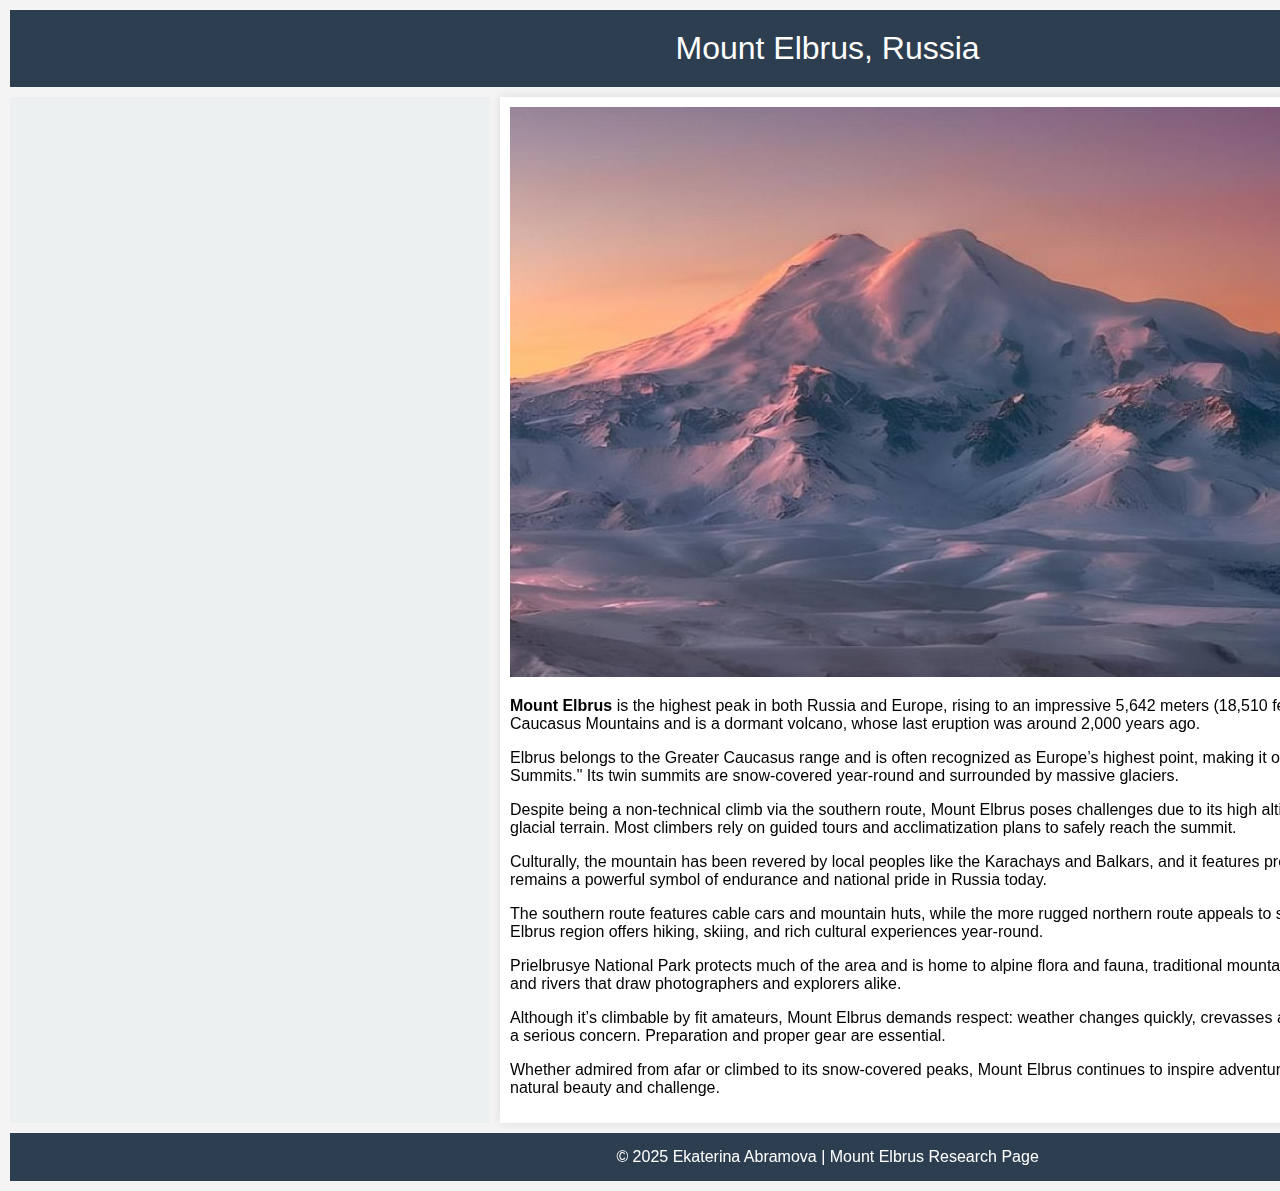
<file: index.html>
<!DOCTYPE html>
<html lang="en">
<head>
  <meta charset="UTF-8">
  <title>Mount Elbrus</title>
  <link rel="stylesheet" href="css/style.css">
  <link rel="preconnect" href="https://fonts.googleapis.com">
  <link rel="preconnect" href="https://fonts.gstatic.com" crossorigin>
  <link href="https://fonts.googleapis.com/css2?family=Expletus+Sans:ital,wght@0,400..700;1,400..700&display=swap" rel="stylesheet">
  <link rel="icon" href="images/favicon.ico" type="image/x-icon">
</head>
<body>
  
  <div class="grid-container">
    <header class="header">Mount Elbrus, Russia</header>

    <div class="iframe-area">
      <iframe width="460" height="315" src="https://www.youtube.com/embed/0kUkAxZlW44?si=VxRzKAzzX2dPNs04" title="YouTube video player" frameborder="0" allow="accelerometer; autoplay; clipboard-write; encrypted-media; gyroscope; picture-in-picture; web-share" referrerpolicy="strict-origin-when-cross-origin" allowfullscreen></iframe>
    </div>

    <div class="content-area">
      <img src="images/elbrus.jpg"
           alt="Mount Elbrus" class="elbrus-image">
      
      <div class="text-block">
        <p>
          <strong>Mount Elbrus</strong> is the highest peak in both Russia and Europe, rising to an impressive 5,642 meters 
          (18,510 feet). It is located in the western Caucasus Mountains and is a dormant volcano, whose last eruption was 
          around 2,000 years ago.
        </p>
    
        <p>
          Elbrus belongs to the Greater Caucasus range and is often recognized as Europe’s highest point, making it one of the 
          prestigious "Seven Summits." Its twin summits are snow-covered year-round and surrounded by massive glaciers.
        </p>
    
        <p>
          Despite being a non-technical climb via the southern route, Mount Elbrus poses challenges due to its high altitude, 
          weather conditions, and glacial terrain. Most climbers rely on guided tours and acclimatization plans to safely reach 
          the summit.
        </p>
    
        <p>
          Culturally, the mountain has been revered by local peoples like the Karachays and Balkars, and it features prominently 
          in ancient folklore. It remains a powerful symbol of endurance and national pride in Russia today.
        </p>
    
        <p>
          The southern route features cable cars and mountain huts, while the more rugged northern route appeals to seasoned 
          alpinists. The surrounding Elbrus region offers hiking, skiing, and rich cultural experiences year-round.
        </p>
    
        <p>
          Prielbrusye National Park protects much of the area and is home to alpine flora and fauna, traditional mountain villages, 
          and beautiful valleys and rivers that draw photographers and explorers alike.
        </p>
    
        <p>
          Although it’s climbable by fit amateurs, Mount Elbrus demands respect: weather changes quickly, crevasses are present, 
          and altitude sickness is a serious concern. Preparation and proper gear are essential.
        </p>
    
        <p>
          Whether admired from afar or climbed to its snow-covered peaks, Mount Elbrus continues to inspire adventurers and 
          travelers as a symbol of natural beauty and challenge.
        </p>
      </div>
    </div>

    <nav class="links-area">
      <ul>
        <li><a href="https://en.wikipedia.org/wiki/Mount_Elbrus" target="_blank">Wikipedia</a></li>
        <li><a href="https://www.britannica.com/place/Mount-Elbrus" target="_blank">Britannica</a></li>
        <li><a href="https://www.youtube.com/results?search_query=mount+elbrus+climb" target="_blank">Climb Videos</a></li>
      </ul>
    </nav>

    <footer class="footer">© 2025 Ekaterina Abramova | Mount Elbrus Research Page</footer>
  </div>
</body>
</html>
</file>
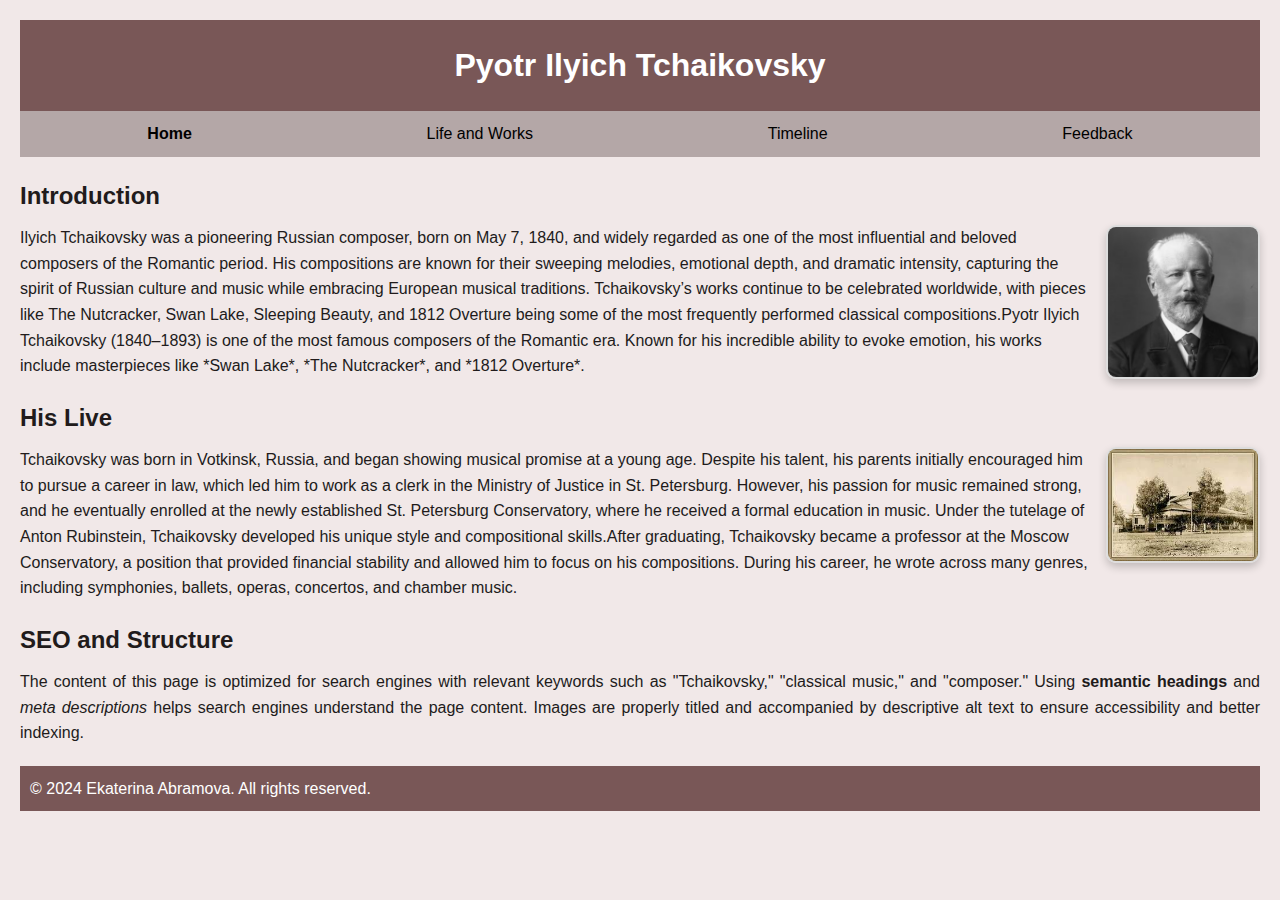
<file: project/index.html>
<!DOCTYPE html>
<html lang="en">
<head>
    <meta charset="UTF-8">
    <meta name="viewport" content="width=device-width, initial-scale=1.0">
    <meta name="description" content="Learn about the life and works of Pyotr Ilyich Tchaikovsky, one of the greatest composers in classical music.">
    <meta name="keywords" content="Tchaikovsky, classical music, composer, 19th century, Swan Lake, Nutcracker, music history">
    <meta name="author" content="Your Name">
    <title>Pyotr Ilyich Tchaikovsky</title>
    <link rel="stylesheet" href="css/styles.css">
</head>
<body>
    <header>
        <h1>Pyotr Ilyich Tchaikovsky</h1>
    </header>
    <nav>
        <ul>
            <li><a href="#" aria-current="page">Home</a></li>
            <li><a href="page2.html">Life and Works</a></li>
            <li><a href="page3.html">Timeline</a></li>
            <li><a href="page4.html">Feedback</a></li>
        </ul>
    </nav>
    <main>
        <section>
            <h2>Introduction</h2>
            <img src="images/portret.jpeg"  class="float-image">Ilyich Tchaikovsky was a pioneering Russian composer, born on May 7, 1840, and widely regarded as one of the most influential and beloved composers
            of the Romantic period. His compositions are known for their sweeping melodies, emotional depth, and dramatic intensity, capturing the spirit of Russian culture 
            and music while embracing European musical traditions. Tchaikovsky’s works continue to be celebrated worldwide, with pieces like The Nutcracker, Swan Lake, Sleeping
             Beauty, and 1812 Overture being some of the most frequently performed classical compositions.Pyotr Ilyich Tchaikovsky (1840–1893) is one of the most famous composers of the Romantic era. Known for his incredible ability to evoke emotion, his works include masterpieces like *Swan Lake*, *The Nutcracker*, and *1812 Overture*.</p>
        </section>
        <section>
            <h2>His Live</h2>
            <img src="images/vot.jpeg"  class="float-image">Tchaikovsky was born in Votkinsk, Russia, and began showing musical promise at a young age. Despite his talent, his parents initially encouraged him to pursue
            a career in law, which led him to work as a clerk in the Ministry of Justice in St. Petersburg. However, his passion for music remained strong, and he eventually 
            enrolled at the newly established St. Petersburg Conservatory, where he received a formal education in music. Under the tutelage of Anton Rubinstein, Tchaikovsky 
            developed his unique style and compositional skills.After graduating, Tchaikovsky became a professor at the Moscow Conservatory, a position that provided financial stability and allowed him to focus on his compositions. 
            During his career, he wrote across many genres, including symphonies, ballets, operas, concertos, and chamber music.</p>
        </section>
        <section>
            <h2>SEO and Structure</h2>
            <p>The content of this page is optimized for search engines with relevant keywords such as "Tchaikovsky," "classical music," and "composer." Using <strong>semantic headings</strong> and <em>meta descriptions</em> helps search engines understand the page content. Images are properly titled and accompanied by descriptive alt text to ensure accessibility and better indexing.</p>
        </section>
    </main>
    <footer>
        <p>&copy; 2024 Ekaterina Abramova. All rights reserved.</p>
    </footer>
</body>
</html>
</file>
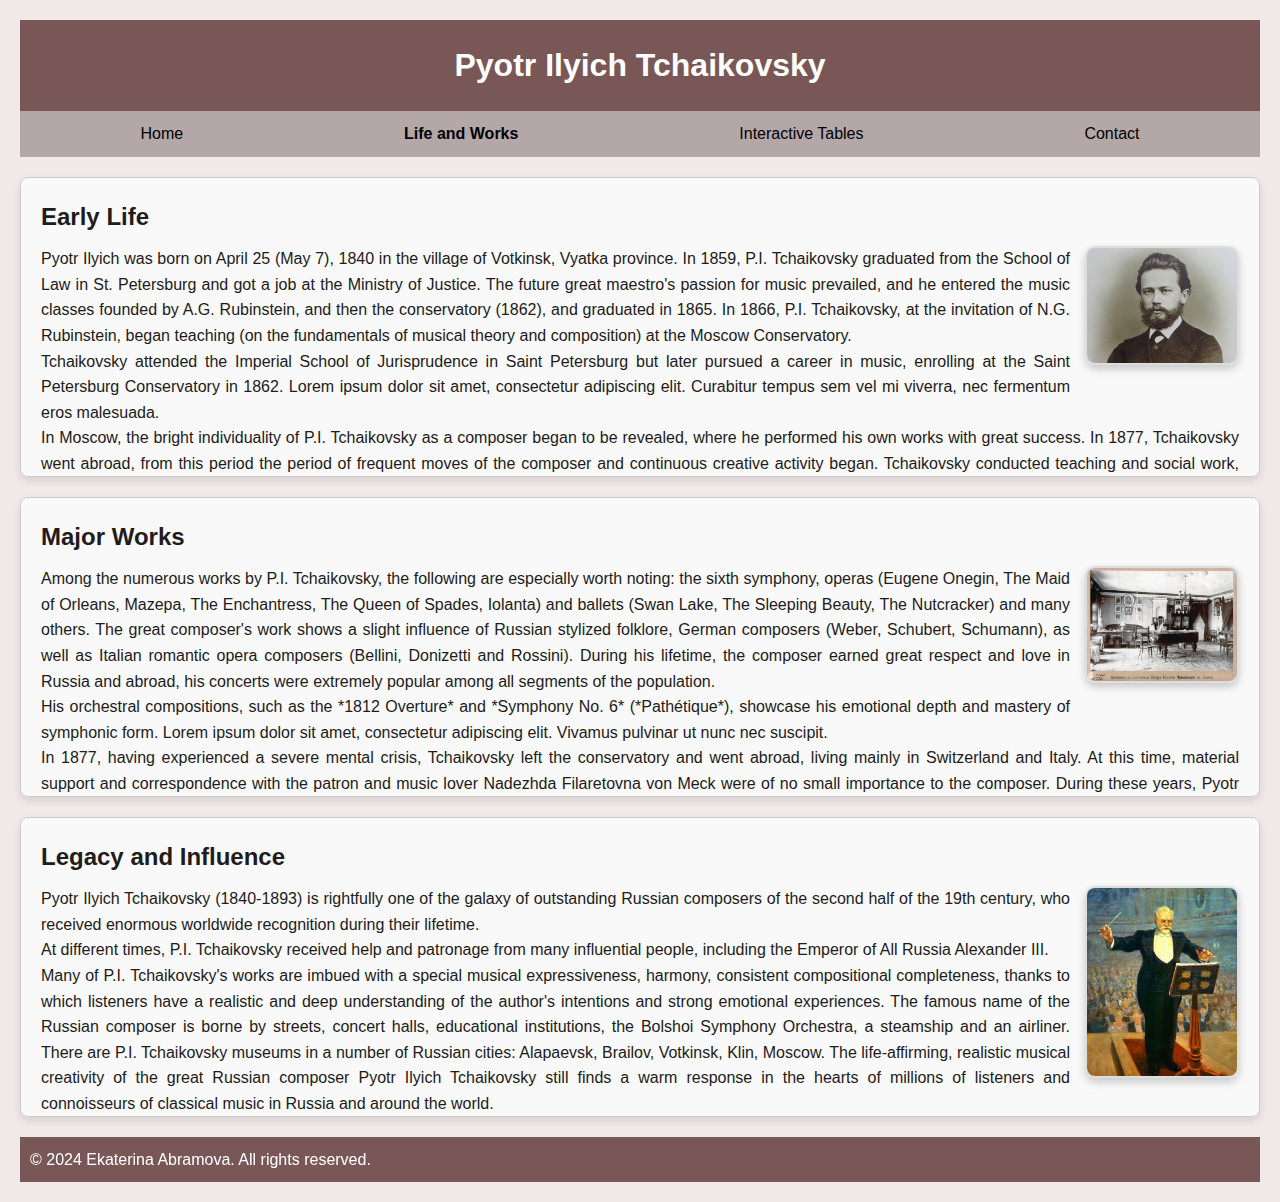
<file: page2.html>
<!DOCTYPE html>
<html lang="en">
<head>
    <meta charset="UTF-8">
    <meta name="viewport" content="width=device-width, initial-scale=1.0">
    <meta name="description" content="Explore the life, works, and influence of Pyotr Ilyich Tchaikovsky.">
    <title>Tchaikovsky: Life and Works</title>
    <link rel="stylesheet" href="css/styles.css">
    <link rel="stylesheet" href="css/responsive.css">
</head>
<body>
    <header>
        <h1>Pyotr Ilyich Tchaikovsky</h1>
    </header>
    <nav>
        <ul>
            <li><a href="index.html">Home</a></li>
            <li><a href="#" aria-current="page">Life and Works</a></li>
            <li><a href="page3.html">Interactive Tables</a></li>
            <li><a href="page4.html">Contact</a></li>
        </ul>
    </nav>
    <main>
        <section class="scrollable-section">
            <div class="container">
                <h2>Early Life</h2>
                <img src="images/tchaikovsky_childhood.jpg" alt="Young Tchaikovsky" class="float-image">
                <p>
                    Pyotr Ilyich was born on April 25 (May 7), 1840 in the village of Votkinsk, Vyatka province. In 1859, P.I. Tchaikovsky graduated from the School of Law in St. Petersburg and got
                     a job at the Ministry of Justice. The future great maestro's passion for music prevailed, and he entered the music classes founded by A.G. Rubinstein, and then the conservatory
                      (1862), and graduated in 1865. In 1866, P.I. Tchaikovsky, at the invitation of N.G. Rubinstein, began teaching (on the fundamentals of musical theory and composition) 
                      at the Moscow Conservatory.
                </p>
                <p>
                    Tchaikovsky attended the Imperial School of Jurisprudence in Saint Petersburg but later pursued a career in music, enrolling at the Saint Petersburg Conservatory in 1862.
                    Lorem ipsum dolor sit amet, consectetur adipiscing elit. Curabitur tempus sem vel mi viverra, nec fermentum eros malesuada.
                </p>
                <p>In Moscow, the bright individuality of P.I. Tchaikovsky as a composer began to be revealed, where he performed his own works with great success. In 1877, Tchaikovsky went abroad, 
                    from this period the period of frequent moves of the composer and continuous creative activity began. Tchaikovsky conducted teaching and social work, was the director of the Moscow 
                    branch of the Russian Musical Society. On tours abroad, Tchaikovsky became famous both as the composer of his numerous works and as an outstanding conductor. 
                </p>
                
            </div>
        </section>

        <section class="scrollable-section">
            <div class="container">
                <h2>Major Works</h2>
                <img src="images/tchaikovsky_major_works.jpg" alt="Swan Lake performance" class="float-image">
                <p>
                    Among the numerous works by P.I. Tchaikovsky, the following are especially worth noting: the sixth symphony, operas (Eugene Onegin, The Maid of Orleans, Mazepa, The Enchantress, 
                    The Queen of Spades, Iolanta) and ballets (Swan Lake, The Sleeping Beauty, The Nutcracker) and many others. The great composer's work shows a slight influence of Russian stylized 
                    folklore, German composers (Weber, Schubert, Schumann), as well as Italian romantic opera composers (Bellini, Donizetti and Rossini). During his lifetime, the composer earned great
                     respect and love in Russia and abroad, his concerts were extremely popular among all segments of the population. 
                </p>
                <p>
                    His orchestral compositions, such as the *1812 Overture* and *Symphony No. 6* (*Pathétique*), showcase his emotional depth and mastery of symphonic form. Lorem ipsum dolor sit amet, consectetur adipiscing elit. Vivamus pulvinar ut nunc nec suscipit.
                </p>
                <p>In 1877, having experienced a severe mental crisis, Tchaikovsky left the conservatory and went abroad, living mainly in Switzerland and Italy. At this time, material support and 
                    correspondence with the patron and music lover Nadezhda Filaretovna von Meck were of no small importance to the composer. During these years, Pyotr Ilyich created the 4th Symphony 
                    and the opera Eugene Onegin, which premiered in Moscow in March 1879. In 1884, Tchaikovsky was awarded the M. I. Glinka Prize for the fantasy overture Romeo and Juliet.</p>
                    <p>From 1885 Pyotr Ilyich lived and worked in the vicinity of Klin in the village of Maidanovo, Frolovskoye, and from 1892 he settled in Klin itself. From the late 1880s he
                        performed frequently as a conductor in Russia and abroad; he gave a series of concerts in Leipzig, Hamburg, Berlin, Prague, Paris, and London, conducting his own works. 
                        In 1891 he traveled with concerts to the USA. In 1892 Pyotr Ilyich was elected a corresponding member of the Paris Academy of Fine Arts, and in 1893 – an honorary doctorate 
                        of Cambridge University.</p>
                        <p>In the late 1880s and early 1890s, Tchaikovsky created a number of his greatest works that became world classics, including the operas The Enchantress, The Queen of Spades, 
                            Iolanta, the ballets The Sleeping Beauty and The Nutcracker, the 5th and 6th Pathétique symphonies, the Manfred symphony, the Hamlet overture-fantasy, the Mozartiana suite
                             for orchestra, the 3rd piano concerto, the string sextet Souvenirs de Florence, and several cycles of piano pieces and romances.</p>
            </div>
        </section>

        <section class="scrollable-section">
            <div class="container">
                <h2>Legacy and Influence</h2>
                <img src="images/tchaikovsky_legacy.jpg" alt="Statue of Tchaikovsky" class="float-image">
                <p>
                    Pyotr Ilyich Tchaikovsky (1840-1893) is rightfully one of the galaxy of outstanding Russian composers of the second half of the 19th century, who received enormous worldwide 
                    recognition during their lifetime. 
                </p>
                <p>
                    At different times, P.I. Tchaikovsky received help and patronage from many influential people, including the Emperor of All Russia Alexander III.
                </p>
                <p>Many of P.I. Tchaikovsky's works are imbued with a special musical expressiveness, harmony, consistent compositional completeness, thanks to which listeners have a realistic and deep
                     understanding of the author's intentions and strong emotional experiences. 
                    The famous name of the Russian composer is borne by streets, concert halls, educational institutions, the Bolshoi Symphony Orchestra, a steamship and an airliner. There are P.I. 
                    Tchaikovsky museums in a number of Russian cities: Alapaevsk, Brailov, Votkinsk, Klin, Moscow. The life-affirming, realistic musical creativity of the great Russian composer Pyotr
                     Ilyich Tchaikovsky still finds a warm response in the hearts of millions of listeners and connoisseurs of classical music in Russia and around the world.   
                </p>
                <p>During the Great Patriotic War in 1941, the Nazi invaders destroyed, plundered and burned the P.I. Tchaikovsky House Museum in Klin. At present, the P.I. Tchaikovsky House Museum has
                     been restored and will be able to welcome all lovers of classical music who are not indifferent to the work of the great Russian composer. Since 1958, the P.I. Tchaikovsky
                      International Competition of Musical Performers has been held in Moscow in memory of the great composer.  </p>
            </div>
        </section>
    </main>
    <footer>
        <p>&copy; 2024 Ekaterina Abramova. All rights reserved.</p>
    </footer>
</body>
</html>
</file>
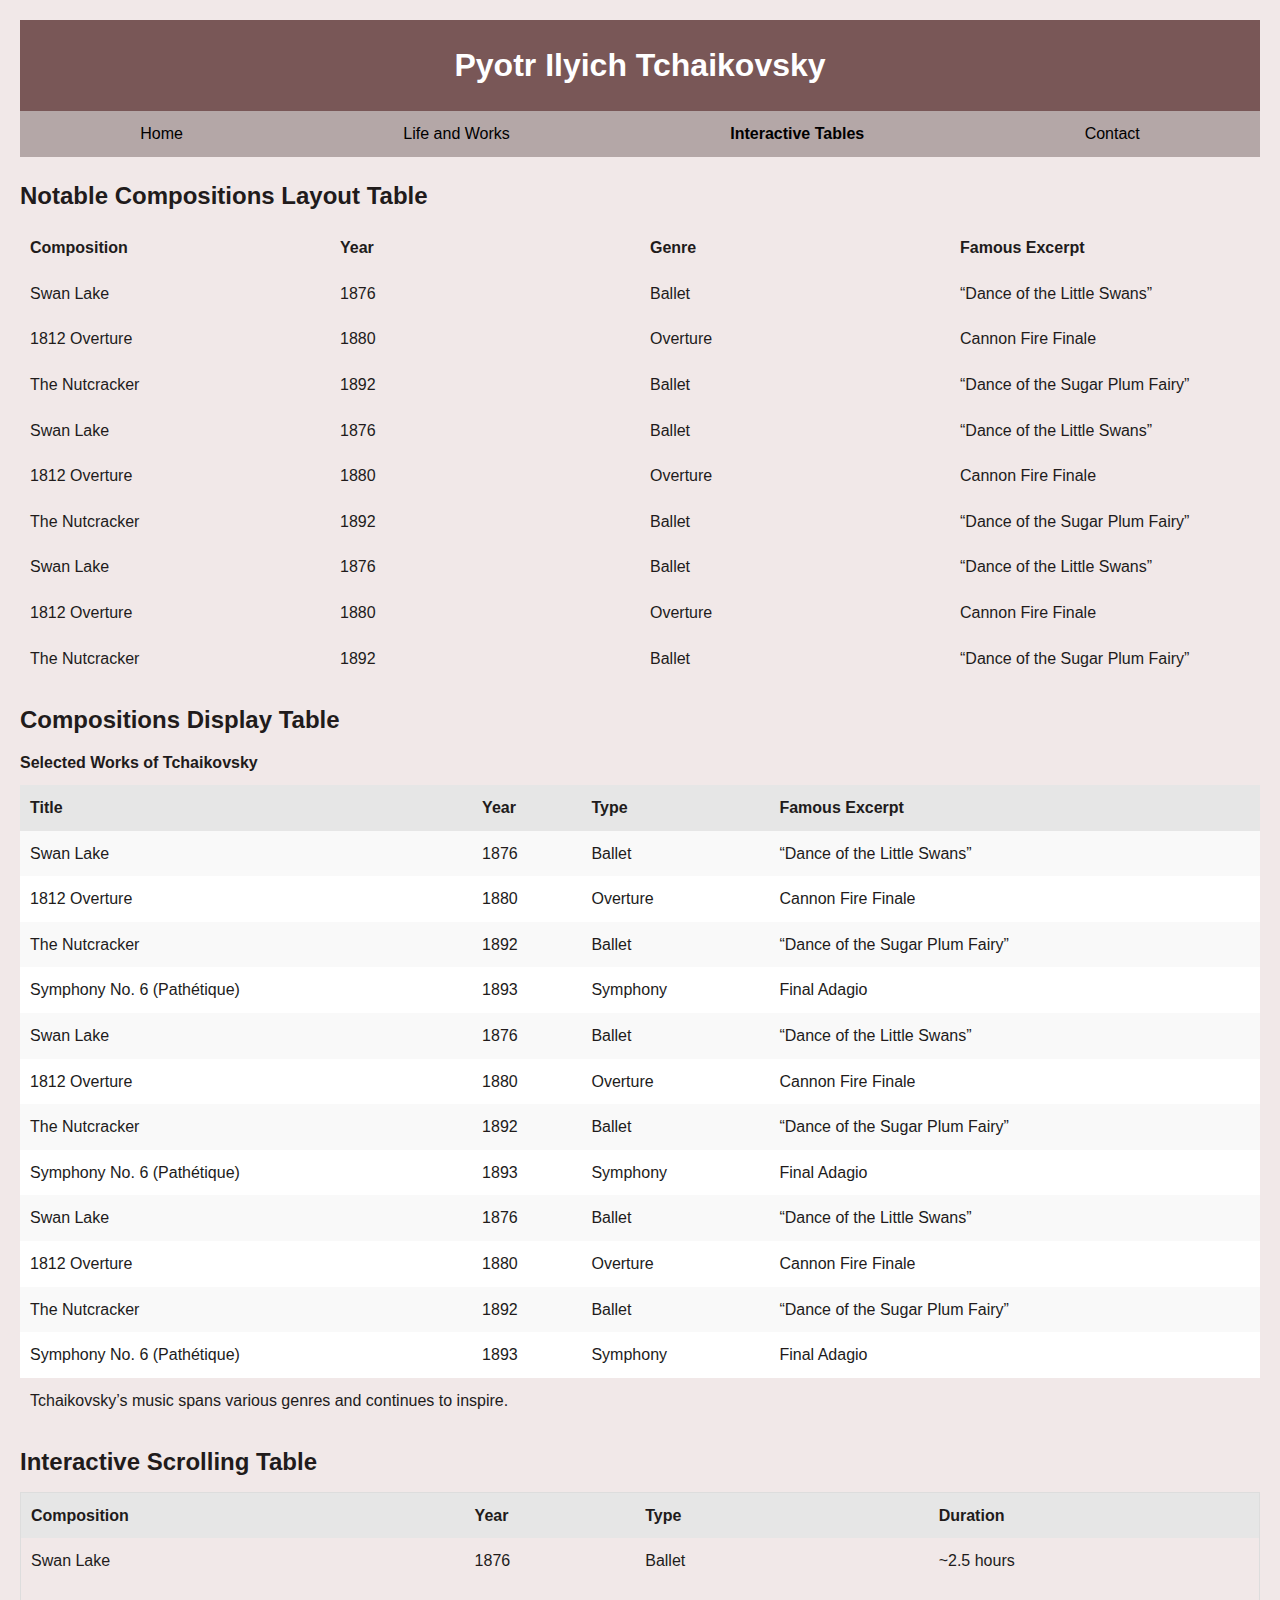
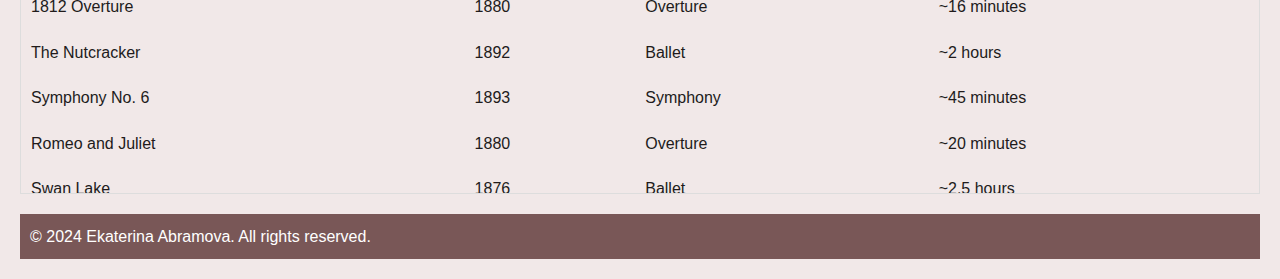
<file: page3.html>
<!DOCTYPE html>
<html lang="en">
<head>
    <meta charset="UTF-8">
    <meta name="viewport" content="width=device-width, initial-scale=1.0">
    <meta name="description" content="Page 3 featuring tables about Pyotr Ilyich Tchaikovsky's works and life">
    <title>Page 3 - Tchaikovsky</title>
    <link rel="stylesheet" href="css/styles.css">
    <link rel="stylesheet" href="css/tables.css">
</head>
<body>
    <header>
        <h1>Pyotr Ilyich Tchaikovsky</h1>
    </header>

    <nav>
        <ul>
            <li><a href="index.html">Home</a></li>
            <li><a href="page2.html">Life and Works</a></li>
            <li><a href="#" aria-current="page">Interactive Tables</a></li>
            <li><a href="page4.html">Contact</a></li>
        </ul>
    </nav>

    <main>
        <section>
            <h2>Notable Compositions Layout Table</h2>
            <table>
                <tr>
                    <td style="width: 25%;"><strong>Composition</strong></td>
                    <td style="width: 25%;"><strong>Year</strong></td>
                    <td style="width: 25%;"><strong>Genre</strong></td>
                    <td style="width: 25%;"><strong>Famous Excerpt</strong></td>
                </tr>
                <tr>
                    <td>Swan Lake</td>
                    <td>1876</td>
                    <td>Ballet</td>
                    <td>“Dance of the Little Swans”</td>
                </tr>
                <tr>
                    <td>1812 Overture</td>
                    <td>1880</td>
                    <td>Overture</td>
                    <td>Cannon Fire Finale</td>
                </tr>
                <tr>
                    <td>The Nutcracker</td>
                    <td>1892</td>
                    <td>Ballet</td>
                    <td>“Dance of the Sugar Plum Fairy”</td>
                </tr>
                <tr>
                    <td>Swan Lake</td>
                    <td>1876</td>
                    <td>Ballet</td>
                    <td>“Dance of the Little Swans”</td>
                </tr>
                <tr>
                    <td>1812 Overture</td>
                    <td>1880</td>
                    <td>Overture</td>
                    <td>Cannon Fire Finale</td>
                </tr>
                <tr>
                    <td>The Nutcracker</td>
                    <td>1892</td>
                    <td>Ballet</td>
                    <td>“Dance of the Sugar Plum Fairy”</td>
                </tr>
                <tr>
                    <td>Swan Lake</td>
                    <td>1876</td>
                    <td>Ballet</td>
                    <td>“Dance of the Little Swans”</td>
                </tr>
                <tr>
                    <td>1812 Overture</td>
                    <td>1880</td>
                    <td>Overture</td>
                    <td>Cannon Fire Finale</td>
                </tr>
                <tr>
                    <td>The Nutcracker</td>
                    <td>1892</td>
                    <td>Ballet</td>
                    <td>“Dance of the Sugar Plum Fairy”</td>
                </tr>
            </table>
        </section>

        <section>
            <h2>Compositions Display Table</h2>
            <table class="display-table">
                <caption>Selected Works of Tchaikovsky</caption>
                <thead>
                    <tr>
                        <th>Title</th>
                        <th>Year</th>
                        <th>Type</th>
                        <th>Famous Excerpt</th>
                    </tr>
                </thead>
                <tbody>
                    <tr>
                        <td>Swan Lake</td>
                        <td>1876</td>
                        <td>Ballet</td>
                        <td>“Dance of the Little Swans”</td>
                    </tr>
                    <tr>
                        <td>1812 Overture</td>
                        <td>1880</td>
                        <td>Overture</td>
                        <td>Cannon Fire Finale</td>
                    </tr>
                    <tr>
                        <td>The Nutcracker</td>
                        <td>1892</td>
                        <td>Ballet</td>
                        <td>“Dance of the Sugar Plum Fairy”</td>
                    </tr>
                    <tr>
                        <td>Symphony No. 6 (Pathétique)</td>
                        <td>1893</td>
                        <td>Symphony</td>
                        <td>Final Adagio</td>
                    </tr>
                    <td>Swan Lake</td>
                        <td>1876</td>
                        <td>Ballet</td>
                        <td>“Dance of the Little Swans”</td>
                    </tr>
                    <tr>
                        <td>1812 Overture</td>
                        <td>1880</td>
                        <td>Overture</td>
                        <td>Cannon Fire Finale</td>
                    </tr>
                    <tr>
                        <td>The Nutcracker</td>
                        <td>1892</td>
                        <td>Ballet</td>
                        <td>“Dance of the Sugar Plum Fairy”</td>
                    </tr>
                    <tr>
                        <td>Symphony No. 6 (Pathétique)</td>
                        <td>1893</td>
                        <td>Symphony</td>
                        <td>Final Adagio</td>
                    </tr>
                    <td>Swan Lake</td>
                        <td>1876</td>
                        <td>Ballet</td>
                        <td>“Dance of the Little Swans”</td>
                    </tr>
                    <tr>
                        <td>1812 Overture</td>
                        <td>1880</td>
                        <td>Overture</td>
                        <td>Cannon Fire Finale</td>
                    </tr>
                    <tr>
                        <td>The Nutcracker</td>
                        <td>1892</td>
                        <td>Ballet</td>
                        <td>“Dance of the Sugar Plum Fairy”</td>
                    </tr>
                    <tr>
                        <td>Symphony No. 6 (Pathétique)</td>
                        <td>1893</td>
                        <td>Symphony</td>
                        <td>Final Adagio</td>
                    </tr>
                </tbody>
                <tfoot>
                    <tr>
                        <td colspan="4">Tchaikovsky’s music spans various genres and continues to inspire.</td>
                    </tr>
                </tfoot>
            </table>
        </section>

        <section>
            <h2>Interactive Scrolling Table</h2>
            <div class="scrollable">
                <table class="scrolling-table">
                    <thead>
                        <tr>
                            <th>Composition</th>
                            <th>Year</th>
                            <th>Type</th>
                            <th>Duration</th>
                        </tr>
                    </thead>
                    <tbody>
                        <tr>
                            <td>Swan Lake</td>
                            <td>1876</td>
                            <td>Ballet</td>
                            <td>~2.5 hours</td>
                        </tr>
                        <tr>
                            <td>1812 Overture</td>
                            <td>1880</td>
                            <td>Overture</td>
                            <td>~16 minutes</td>
                        </tr>
                        <tr>
                            <td>The Nutcracker</td>
                            <td>1892</td>
                            <td>Ballet</td>
                            <td>~2 hours</td>
                        </tr>
                        <tr>
                            <td>Symphony No. 6</td>
                            <td>1893</td>
                            <td>Symphony</td>
                            <td>~45 minutes</td>
                        </tr>
                        <tr>
                            <td>Romeo and Juliet</td>
                            <td>1880</td>
                            <td>Overture</td>
                            <td>~20 minutes</td>
                        </tr>
                        <tr>
                            <td>Swan Lake</td>
                            <td>1876</td>
                            <td>Ballet</td>
                            <td>~2.5 hours</td>
                        </tr>
                        <tr>
                            <td>1812 Overture</td>
                            <td>1880</td>
                            <td>Overture</td>
                            <td>~16 minutes</td>
                        </tr>
                        <tr>
                            <td>The Nutcracker</td>
                            <td>1892</td>
                            <td>Ballet</td>
                            <td>~2 hours</td>
                        </tr>
                        <tr>
                            <td>Symphony No. 6</td>
                            <td>1893</td>
                            <td>Symphony</td>
                            <td>~45 minutes</td>
                        </tr>
                        <tr>
                            <td>Romeo and Juliet</td>
                            <td>1880</td>
                            <td>Overture</td>
                            <td>~20 minutes</td>
                        </tr>
                        
                    </tbody>
                    <tfoot>
                        <tr>
                            <td colspan="4">Scrolling table of compositions with durations.</td>
                        </tr>
                    </tfoot>
                </table>
            </div>
        </section>
    </main>

    <footer>
        <p>&copy; 2024 Ekaterina Abramova. All rights reserved.</p>
    </footer>
</body>
</html>
</file>
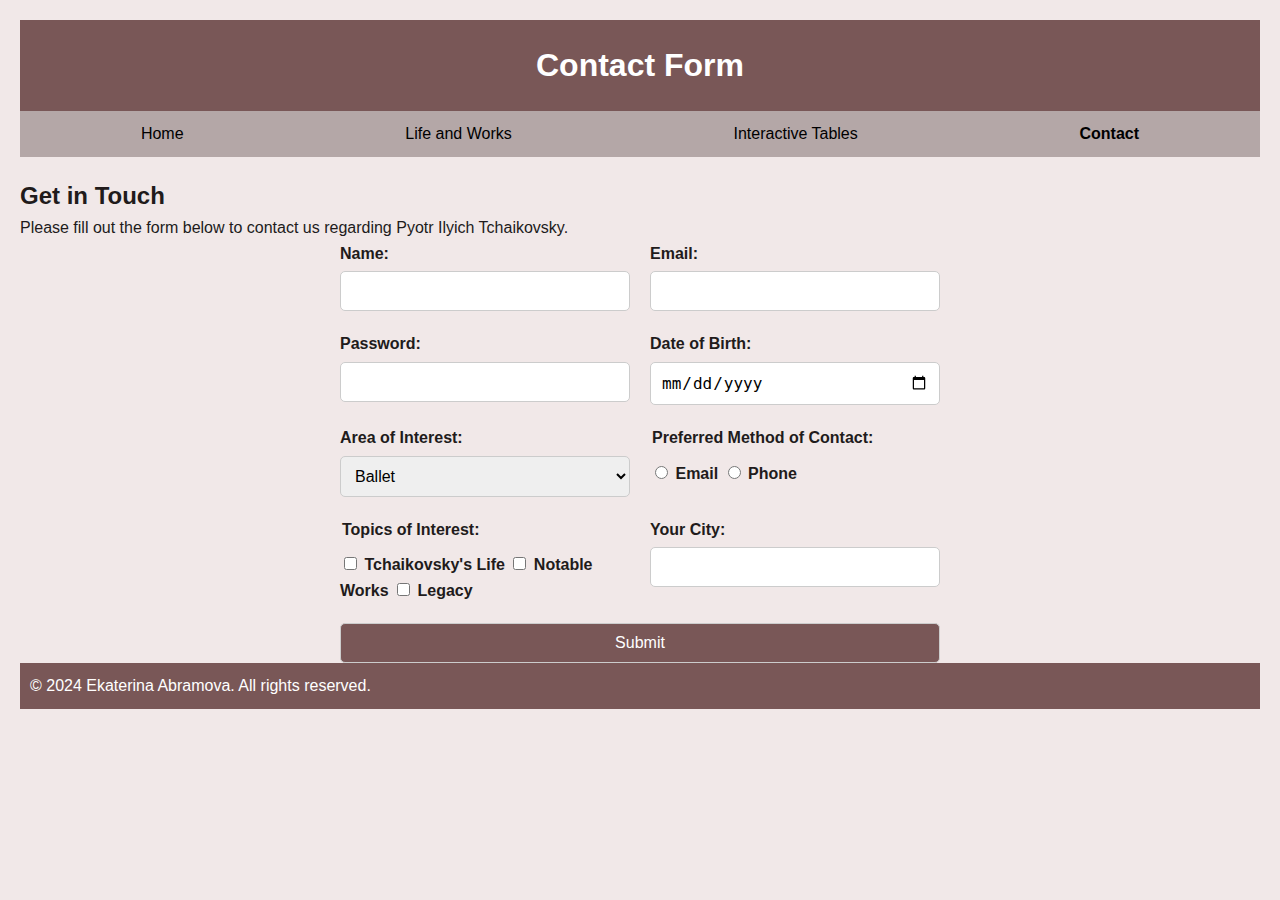
<file: page4.html>
<!DOCTYPE html>
<html lang="en">
<head>
    <meta charset="UTF-8">
    <meta name="viewport" content="width=device-width, initial-scale=1.0">
    <meta name="description" content="Contact Form for Pyotr Ilyich Tchaikovsky">
    <title>Contact</title>
    <link rel="stylesheet" href="css/styles.css">
    <link rel="stylesheet" href="css/form.css">
</head>
<body>
    <header>
        <h1>Contact Form</h1>
    </header>
    <nav>
        <ul>
            <li><a href="index.html">Home</a></li>
            <li><a href="page2.html">Life and Works</a></li>
            <li><a href="page3.html">Interactive Tables</a></li>
            <li><a href="#" aria-current="page">Contact</a></li>
        </ul>
    </nav>
    <main>
        <h2>Get in Touch</h2>
        <p>Please fill out the form below to contact us regarding Pyotr Ilyich Tchaikovsky.</p>
        <form action="process.php" method="POST">
            <div class="form-group">
                <label for="name">Name:</label>
                <input type="text" id="name" name="name" required>
            </div>
            
            <div class="form-group">
                <label for="email">Email:</label>
                <input type="email" id="email" name="email" required>
            </div>
            
            <div class="form-group">
                <label for="password">Password:</label>
                <input type="password" id="password" name="password" required>
            </div>
            
            <div class="form-group">
                <label for="dob">Date of Birth:</label>
                <input type="date" id="dob" name="dob" required>
            </div>
            
            <div class="form-group">
                <label for="interest">Area of Interest:</label>
                <select id="interest" name="interest">
                    <option value="ballet">Ballet</option>
                    <option value="symphonies">Symphonies</option>
                    <option value="operas">Operas</option>
                </select>
            </div>
            
            <div class="form-group">
                <fieldset>
                    <legend>Preferred Method of Contact:</legend>
                    <input type="radio" id="email_contact" name="contact_method" value="email" required>
                    <label for="email_contact">Email</label>
                    <input type="radio" id="phone_contact" name="contact_method" value="phone">
                    <label for="phone_contact">Phone</label>
                </fieldset>
            </div>
            
            <div class="form-group">
                <fieldset>
                    <legend>Topics of Interest:</legend>
                    <input type="checkbox" id="checkbox1" name="topics[]" value="tchaikovsky_life">
                    <label for="checkbox1">Tchaikovsky's Life</label>
                    <input type="checkbox" id="checkbox2" name="topics[]" value="notable_works">
                    <label for="checkbox2">Notable Works</label>
                    <input type="checkbox" id="checkbox3" name="topics[]" value="legacy">
                    <label for="checkbox3">Legacy</label>
                </fieldset>
            </div>
            
            <div class="form-group">
                <label for="location">Your City:</label>
                <input list="cities" id="location" name="location">
                <datalist id="cities">
                    <option value="Moscow">
                    <option value="Saint Petersburg">
                    <option value="New York">
                    <option value="Paris">
                </datalist>
            </div>
            
            <div class="form-group full-width">
                <button type="submit">Submit</button>
            </div>
        </form>
    </main>
    <footer>
        <p>&copy; 2024 Ekaterina Abramova. All rights reserved.</p>
    </footer>
</body>
</html>
</file>
<file: css/style.css>
body {
  margin: 0;
  font-family: Arial, sans-serif;
  background-color: #f4f4f4;
}

.grid-container {
  display: grid;
  grid-template-areas:
    "header header header"
    "iframe content links"
    "footer footer footer";
  grid-template-columns: 1fr 2fr 1fr;
  grid-template-rows: auto 1fr auto;
  min-height: 100vh;
  gap: 10px;
  padding: 10px;
}

.header {
  grid-area: header;
  background-color: #2c3e50;
  color: white;
  text-align: center;
  padding: 20px;
  font-size: 2em;
}

.iframe-area {
  grid-area: iframe;
  background-color: #ecf0f1;
  padding: 10px;
}

.content-area {
  grid-area: content;
  background-color: #ffffff;
  padding: 10px;
  box-shadow: 0 0 10px rgba(0, 0, 0, 0.1);
}

.links-area {
  grid-area: links;
  background-color: #ecf0f1;
  padding: 10px;
}

.links-area ul {
  list-style-type: none;
  padding: 0;
}

.links-area a {
  text-decoration: none;
  color: #2980b9;
  display: block;
  margin-bottom: 10px;
}

.footer {
  grid-area: footer;
  background-color: #2c3e50;
  color: white;
  text-align: center;
  padding: 15px;
}
</file>
<file: project/css/styles.css>
body, h1, h2, p, ul, li, header, nav, main, section, footer {
    margin: 0;
    padding: 0;
    box-sizing: border-box;
}


body {
    font-family:georgia, sans-serif;
    line-height: 1.6;
    background-color: #ede1e1c3;
    color: #211b1b;
    margin: 0 auto;
    padding: 20px;
    max-width: auto;
    max-height: auto;
}

header {
    background-color: #775555fc;
    color: #fff;
    padding: 20px;
    text-align: center;
}

nav ul {
    display: flex;
    list-style: none;
    background: #8c7c7c99;
    padding: 10px;
    justify-content: space-around;
}

nav ul li a {
    text-decoration: none;
    color: #000;
}

nav ul li a[aria-current="page"] {
    font-weight: bold;
}
a:hover, a:focus, a:active { 
    text-decoration: underline; 
    color: #3f2130;
    }
main {
    margin-top: 20px;
}

section {
    margin-bottom: 20px;
}

section h2 {
    margin-bottom: 10px;
}

.float-image {
    float: right;
    margin-left: 10px;
    max-width: 150px;
    border: 2px solid #ddd;
}

p {
    text-align: justify;
}

footer {
    text-align: center;
    padding: 10px;
    background: #775555fc;
    color: white;
    margin-top: none;
}


.scrollable-section {
    margin: 20px auto;
    padding: 20px;
    border: 1px solid #ccc;
    border-radius: 8px;
    background-color: #f9f9f9;
    max-height: 300px; 
    overflow-y: auto; 
    box-shadow: 0 4px 8px rgba(0, 0, 0, 0.1);
}


.float-image {
    float: right;
    margin: 0 0 15px 15px;
    width: 250px; 
    height: auto; 
    border-radius: 10px; 
    border: 2px solid #ddd; 
    box-shadow: 0 4px 8px rgba(0, 0, 0, 0.2); 
}

@media (max-width: 768px) {
    .float-image {
        float: none; 
        display: block;
        margin: 10px auto; 
        width: 90%; 
        max-width: 400px; 
    }
}
</file>
<file: css/styles.css>
body, h1, h2, p, ul, li, header, nav, main, section, footer {
    margin: 0;
    padding: 0;
    box-sizing: border-box;
}


body {
    font-family:georgia, sans-serif;
    line-height: 1.6;
    background-color: #ede1e1c3;
    color: #211b1b;
    margin: 0 auto;
    padding: 20px;
    max-width: auto;
    max-height: auto;
}

header {
    background-color: #775555fc;
    color: #fff;
    padding: 20px;
    text-align: center;
}

nav ul {
    display: flex;
    list-style: none;
    background: #8c7c7c99;
    padding: 10px;
    justify-content: space-around;
}

nav ul li a {
    text-decoration: none;
    color: #000;
}

nav ul li a[aria-current="page"] {
    font-weight: bold;
}
a:hover, a:focus, a:active { 
    text-decoration: underline; 
    color: #3f2130;
    }
main {
    margin-top: 20px;
}

section {
    margin-bottom: 20px;
}

section h2 {
    margin-bottom: 10px;
}

.float-image {
    float: right;
    margin-left: 10px;
    max-width: 150px;
    border: 2px solid #ddd;
}

p {
    text-align: justify;
}

footer {
    text-align: center;
    padding: 10px;
    background: #775555fc;
    color: white;
    margin-top: none;
}


.scrollable-section {
    margin: 20px auto;
    padding: 20px;
    border: 1px solid #ccc;
    border-radius: 8px;
    background-color: #f9f9f9;
    max-height: 300px; 
    overflow-y: auto; 
    box-shadow: 0 4px 8px rgba(0, 0, 0, 0.1);
}


.float-image {
    float: right;
    margin: 0 0 15px 15px;
    width: 250px; 
    height: auto; 
    border-radius: 10px; 
    border: 2px solid #ddd; 
    box-shadow: 0 4px 8px rgba(0, 0, 0, 0.2); 
}

@media (max-width: 768px) {
    .float-image {
        float: none; 
        display: block;
        margin: 10px auto; 
        width: 90%; 
        max-width: 400px; 
    }
}
</file>
<file: css/responsive.css>
@media (max-width: 1024px) {
    body {
        padding: 10px;
    }

    .scrollable-section {
        max-width: 90%;
        margin: 10px auto;
    }

    nav ul {
        display: flex;
        flex-direction: column;
        align-items: center;
    }

    nav ul li {
        margin: 5px 0;
    }
}

@media (max-width: 600px) {
    header h1 {
        font-size: 1.5rem;
        text-align: center;
    }

    nav ul {
        flex-direction: column;
    }

    nav ul li a {
        font-size: 1rem;
    }

    .scrollable-section {
        padding: 10px;
    }
}
</file>
<file: css/tables.css>
/* Table Styles */
table {
    width: 100%;
    border-collapse: collapse;
    margin-bottom: 20px;
}

th, td {
    padding: 10px;
    text-align: left;
}

.display-table caption {
    font-weight: bold;
    text-align: left;
    margin-bottom: 10px;
}

.display-table th {
    background-color: #e6e6e6;
    font-weight: bold;
}

.display-table tbody tr:nth-child(odd) {
    background-color: #f9f9f9;
}

.display-table tbody tr:nth-child(even) {
    background-color: #ffffff;
}

.scrollable {
    max-height: 300px;
    overflow-y: auto;
    border: 1px solid #ddd;
}

.scrolling-table thead th, .scrolling-table tfoot td {
    background-color: #e6e6e6;
    position: sticky;
    top: 0;
    z-index: 1;
}
</file>
<file: css/form.css>
form {
    max-width: 600px;
    margin: auto;
    display: grid;
    grid-template-columns: 1fr;
    gap: 20px;
}

.form-group {
    display: flex;
    flex-direction: column;
}

.form-group label {
    font-weight: bold;
    margin-bottom: 5px;
}

.form-group input,
.form-group select,
.form-group button {
    padding: 10px;
    font-size: 1rem;
    border: 1px solid #ccc;
    border-radius: 5px;
}

form fieldset {
    border: none;
    padding: 0;
    margin: 0;
}

form legend {
    font-weight: bold;
    margin-bottom: 10px;
}

button {
    background-color: #775555fc;
    color: #fff;
    border: none;
    cursor: pointer;
    font-size: 1rem;
    padding: 10px 15px;
    border-radius: 5px;
}

button:hover {
    background-color: #3a2727fc;
}

@media (min-width: 768px) {
    form {
        grid-template-columns: 1fr 1fr;
    }

    .form-group.full-width {
        grid-column: span 2;
    }
}
</file>
